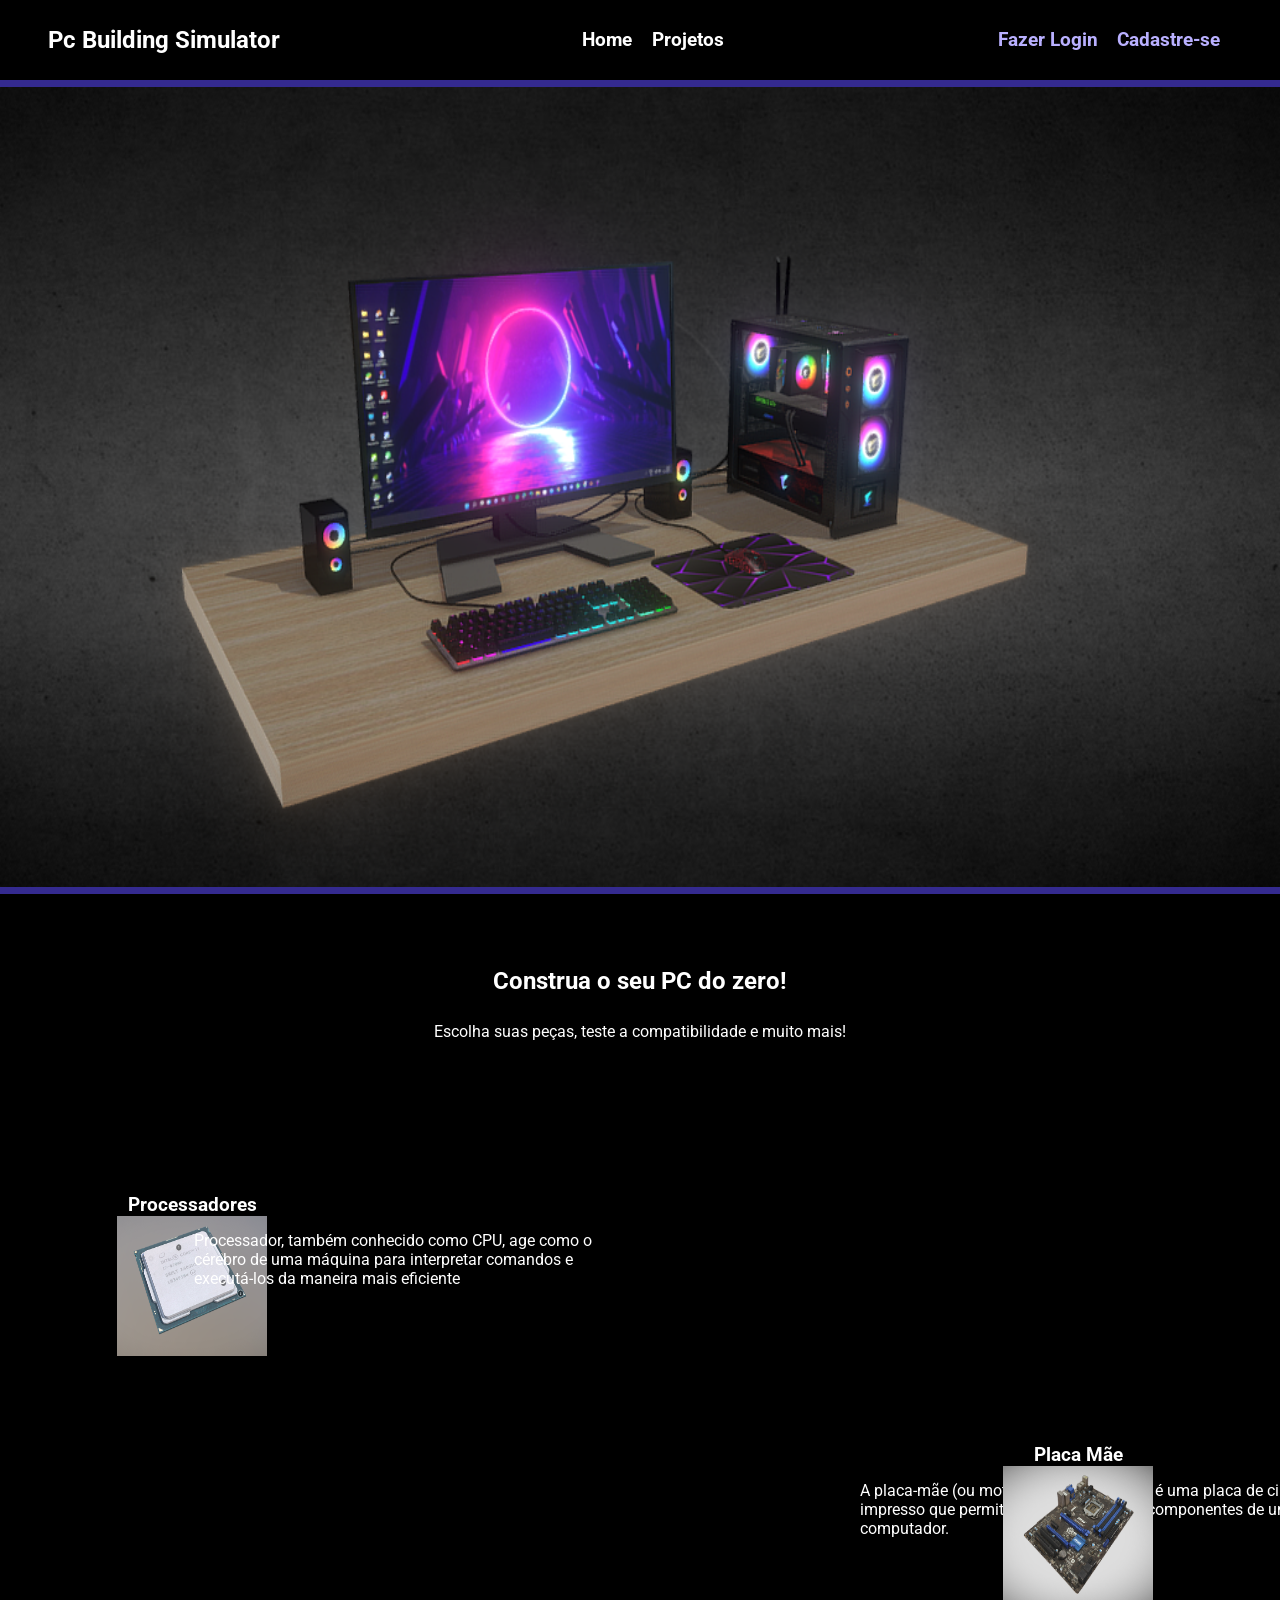
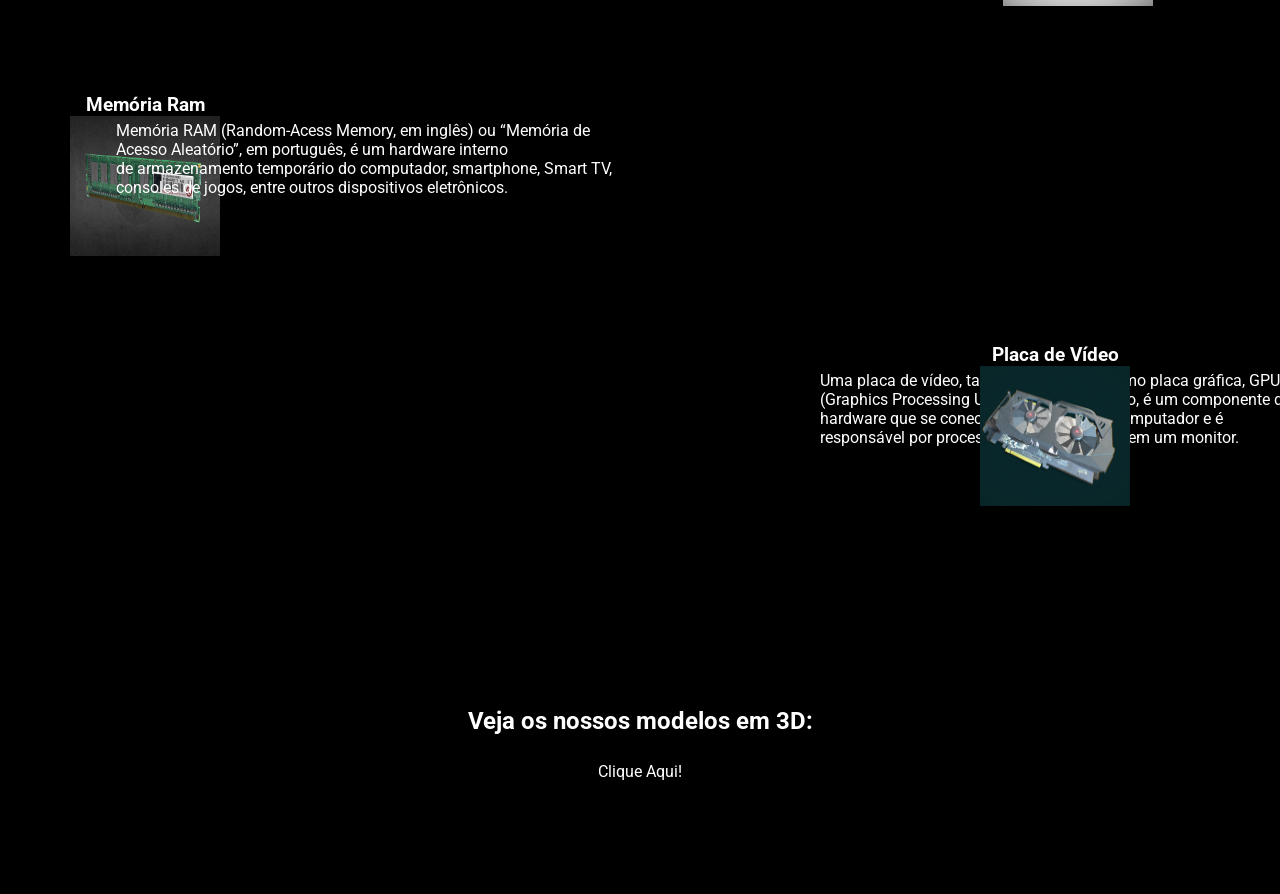
<file: pages/index.html>
<!doctype html>
<html lang="en">
    <head>
        <meta charset="UTF-8" />
        <meta name="viewport" content="width=device-width, initial-scale=1.0" />
        <link rel="stylesheet" type="text/css" href="home.css" />
        <link rel="preconnect" href="https://fonts.googleapis.com" />
        <link rel="preconnect" href="https://fonts.gstatic.com" crossorigin />
        <link
            href="https://fonts.googleapis.com/css2?family=Roboto:ital,wght@0,100;0,300;0,400;0,500;0,700;0,900;1,100;1,300;1,400;1,500;1,700;1,900&display=swap"
            rel="stylesheet"
        />
        <title>Home</title>
    </head>
    <body>
        <section>
            <div id="partecima">
                <div class="partecimaitens">
                    <h1 style="color: white; margin-left: 7%">
                        Pc Building Simulator
                    </h1>
                </div>
                <div
                    class="partecimaitens"
                    style="display: flex; align-items: center"
                >
                    <h3 style="color: white; margin-left: 35%">Home</h3>
                    <h3 style="color: white; margin-left: 5%">Projetos</h3>
                </div>
                <div class="partecimaitens">
                    <h3 style="color: #b9b0ff; margin-left: 32%">
                        Fazer Login
                    </h3>
                    <h3 style="color: #b9b0ff; margin-left: 5%">Cadastre-se</h3>
                </div>
            </div>
        </section>

        <div style="width: 100%; height: 7px; background-color: #342a8f"></div>

        <section>
            <div style="width: 100%; height: 800px">
                <img src="imgs/princ.png" style="width: 100%; height: 100%" />
            </div>
        </section>

        <div style="width: 100%; height: 7px; background-color: #342a8f"></div>

        <section>
            <div id="fundo2">
                <div id="titulopc">
                    <h1 style="color: white; margin-top: 60px">
                        Construa o seu PC do zero!
                    </h1>
                    <p style="color: white; margin-bottom: 40px">
                        Escolha suas peças, teste a compatibilidade e muito
                        mais!
                    </p>
                </div>
                <div class="hardwaresfundo" style="margin-top: 100px">
                    <div
                        style="
                            width: 30%;
                            height: 100%;
                            display: flex;
                            align-items: center;
                            flex-direction: column;
                        "
                    >
                        <h3 style="color: white">Processadores</h3>
                        <img
                            src="imgs/processador.png"
                            style="width: 150px; height: 140px"
                        />
                    </div>
                    <div>
                        <p
                            style="
                                color: white;
                                width: 50%;
                                margin-left: -190px;
                                margin-bottom: 120px;
                            "
                        >
                            Processador, também conhecido como CPU, age como o
                            cérebro de uma máquina para interpretar comandos e
                            executá-los da maneira mais eficiente
                        </p>
                    </div>
                </div>

                <div
                    class="hardwaresfundo"
                    style="display: flex; flex-direction: row-reverse"
                >
                    <div
                        style="
                            width: 30%;
                            height: 100%;
                            display: flex;
                            align-items: center;
                            flex-direction: column;
                            margin-right: 100px;
                        "
                    >
                        <h3 style="color: white">Placa Mãe</h3>
                        <img
                            src="imgs/placamae.png"
                            style="width: 150px; height: 140px"
                        />
                    </div>
                    <div>
                        <p
                            style="
                                color: white;
                                width: 50%;
                                margin-left: 860px;
                                margin-bottom: 120px;
                            "
                        >
                            A placa-mãe (ou motherboard, em inglês) é uma placa
                            de circuito impresso que permite interligar todos os
                            componentes de um computador.
                        </p>
                    </div>
                </div>

                <div class="hardwaresfundo">
                    <div
                        style="
                            width: 30%;
                            height: 100%;
                            display: flex;
                            align-items: center;
                            flex-direction: column;
                            margin-left: 25px;
                        "
                    >
                        <h3 style="color: white">Memória Ram</h3>
                        <img
                            src="imgs/memoriaram.png"
                            style="width: 150px; height: 140px"
                        />
                    </div>
                    <div>
                        <p
                            style="
                                color: white;
                                width: 50%;
                                margin-left: -150px;
                                margin-bottom: 120px;
                            "
                        >
                            Memória RAM (Random-Acess Memory, em inglês) ou
                            “Memória de Acesso Aleatório”, em português, é um
                            hardware interno de armazenamento temporário do
                            computador, smartphone, Smart TV, consoles de jogos,
                            entre outros dispositivos eletrônicos.
                        </p>
                    </div>
                </div>

                <div
                    class="hardwaresfundo"
                    style="display: flex; flex-direction: row-reverse"
                >
                    <div
                        style="
                            width: 30%;
                            height: 100%;
                            display: flex;
                            align-items: center;
                            flex-direction: column;
                            margin-right: 150px;
                        "
                    >
                        <h3 style="color: white">Placa de Vídeo</h3>
                        <img
                            src="imgs/placavideo.png"
                            style="width: 150px; height: 140px"
                        />
                    </div>
                    <div>
                        <p
                            style="
                                color: white;
                                width: 50%;
                                margin-left: 820px;
                                margin-bottom: 120px;
                            "
                        >
                            Uma placa de vídeo, também conhecida como placa
                            gráfica, GPU (Graphics Processing Unit) ou placa de
                            vídeo, é um componente de hardware que se conecta à
                            placa-mãe do computador e é responsável por
                            processar e exibir imagens em um monitor.
                        </p>
                    </div>
                </div>
            </div>
        </section>

        <section>
            <div id="modelos3dfundo">
                <h1 style="color: white; margin-top: 100px">
                    Veja os nossos modelos em 3D:
                </h1>
                <p style="color: white; margin-bottom: 100px; cursor: pointer;;">
                    Clique Aqui!
                </p>
            </div>
        </section>
    </body>
</html>
</file>
<file: pages/home.css>
*{
  padding: 0;
  margin: 0;
  box-sizing: border-box;
  font-family: Roboto;
}

#partecima{
  width: 100%;
  height: 80px;
  background-color: black;
  display: flex;
  justify-content: space-around;
  align-items: center;
}

.partecimaitens{
  width: 30%;
  height: 80px;
  background-color: black;
  display: flex;
  align-items: center;
}

#fundo2{
  width: 100%;
  height: 1300px;
  background-color: black;
}

#titulopc{
  width: 100%;
  height: 200px;
  display: flex;
  align-items: center;
  justify-content: space-around;
  flex-direction: column;
}

.hardwaresfundo{
  width: 100%;
  height: 250px;
  display: flex;
  align-items: center;
  flex-direction: row;
}

#modelos3dfundo{
  width: 100%;
  height: 300px;
  background-color: black;
  display: flex;
  align-items: center;
  justify-content: space-around;
  flex-direction: column;
}
</file>
